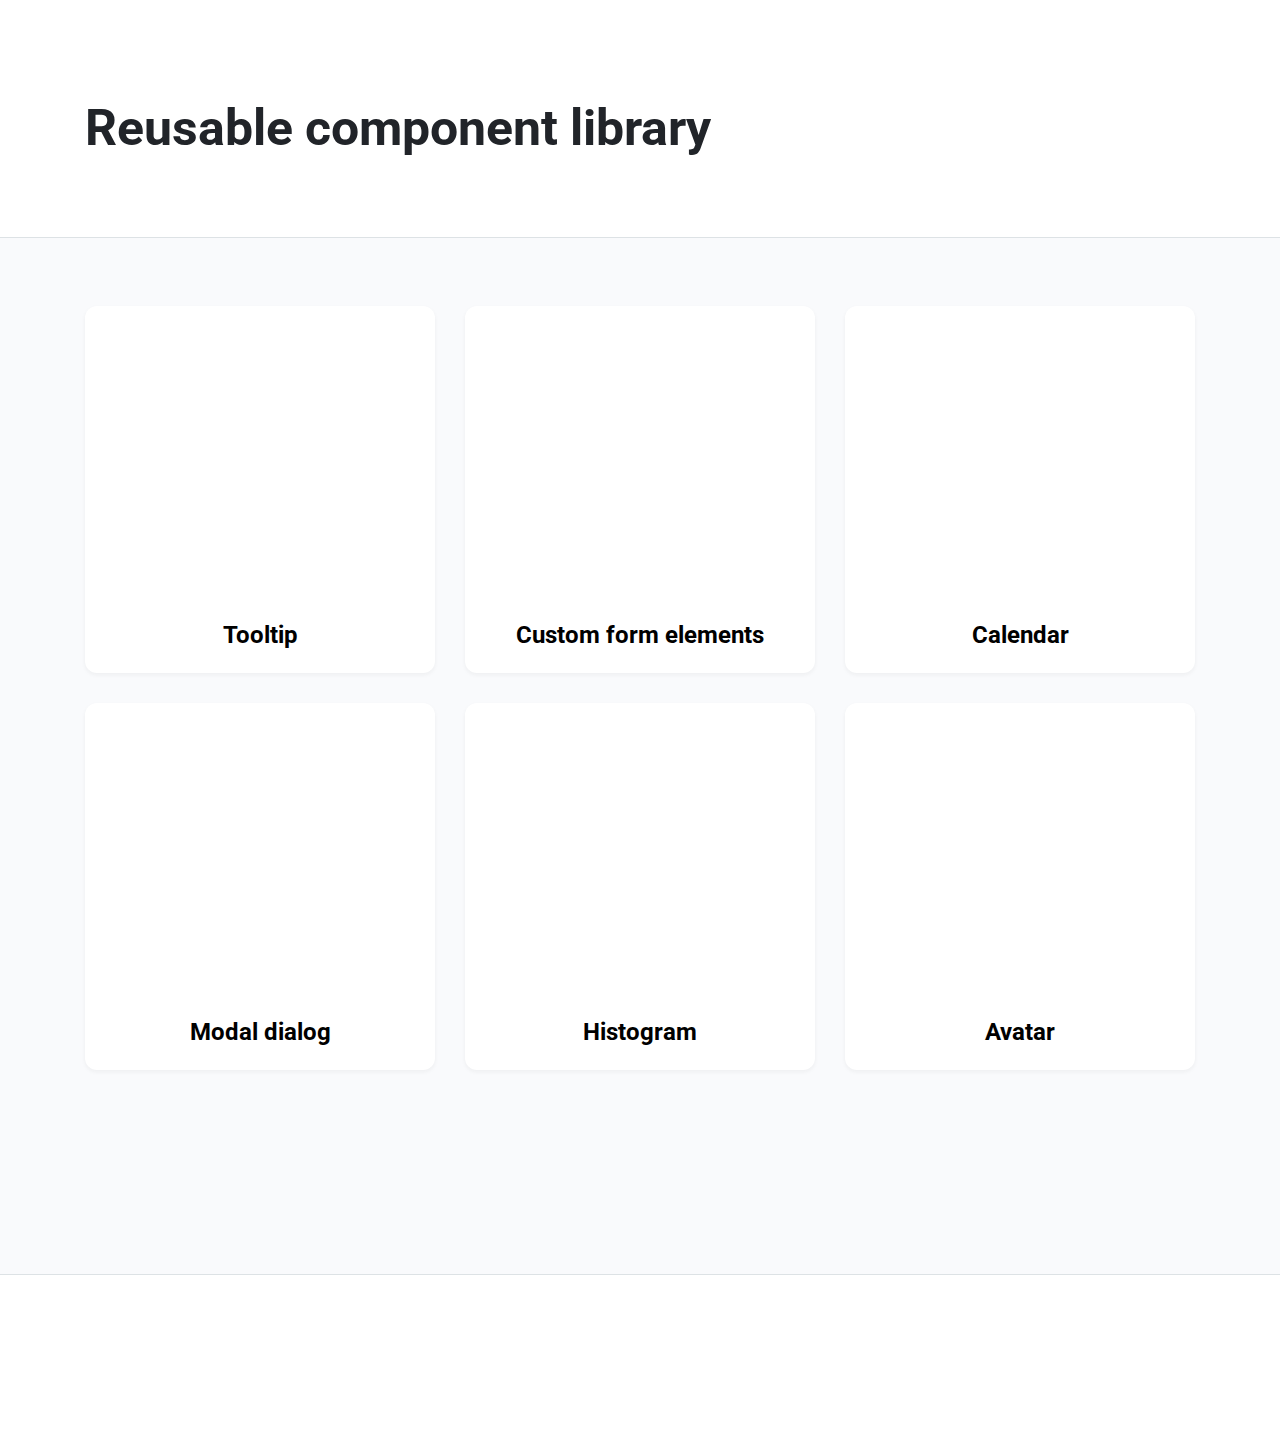
<file: index.html>
<!DOCTYPE html>
<!-- Главная страница -->
<html lang="ru">
    <head>
        <link rel="stylesheet" href="./assets/css/main.css">
        <meta name="viewport" content="width=device-width, initial-scale=1, shrink-to-fit=no, maximum-scale=1.0, user-scalable=no">
    <title>Page</title>
    </head>
    <body>
    <div class="page">
    <header class="header">
        <div class="container">
        <h1 class="header__title">Reusable component library</h1>
        </div>
    </header>
        <main class="main">
            <div class="container">
                <div class="cards">
                    <div class="card__preview">
                        <h2 class="card__title">Tooltip</h2>
                    </div>
                    <div class="card__preview">
                        <h2 class="card__title">Custom form elements</h2>
                    </div>
                    <div class="card__preview">
                        <h2 class="card__title">Calendar</h2>
                    </div>
                    <div class="card__preview">
                        <h2 class="card__title">Modal dialog</h2>
                    </div>
                    <div class="card__preview">
                        <h2 class="card__title">Histogram</h2>
                    </div>
                    <div class="card__preview">
                        <h2 class="card__title">Avatar</h2>
                    </div>
                </div>
            </div>
        </main>
        <footer class="footer"></footer>
    </div>

    </body>
</html>
</file>
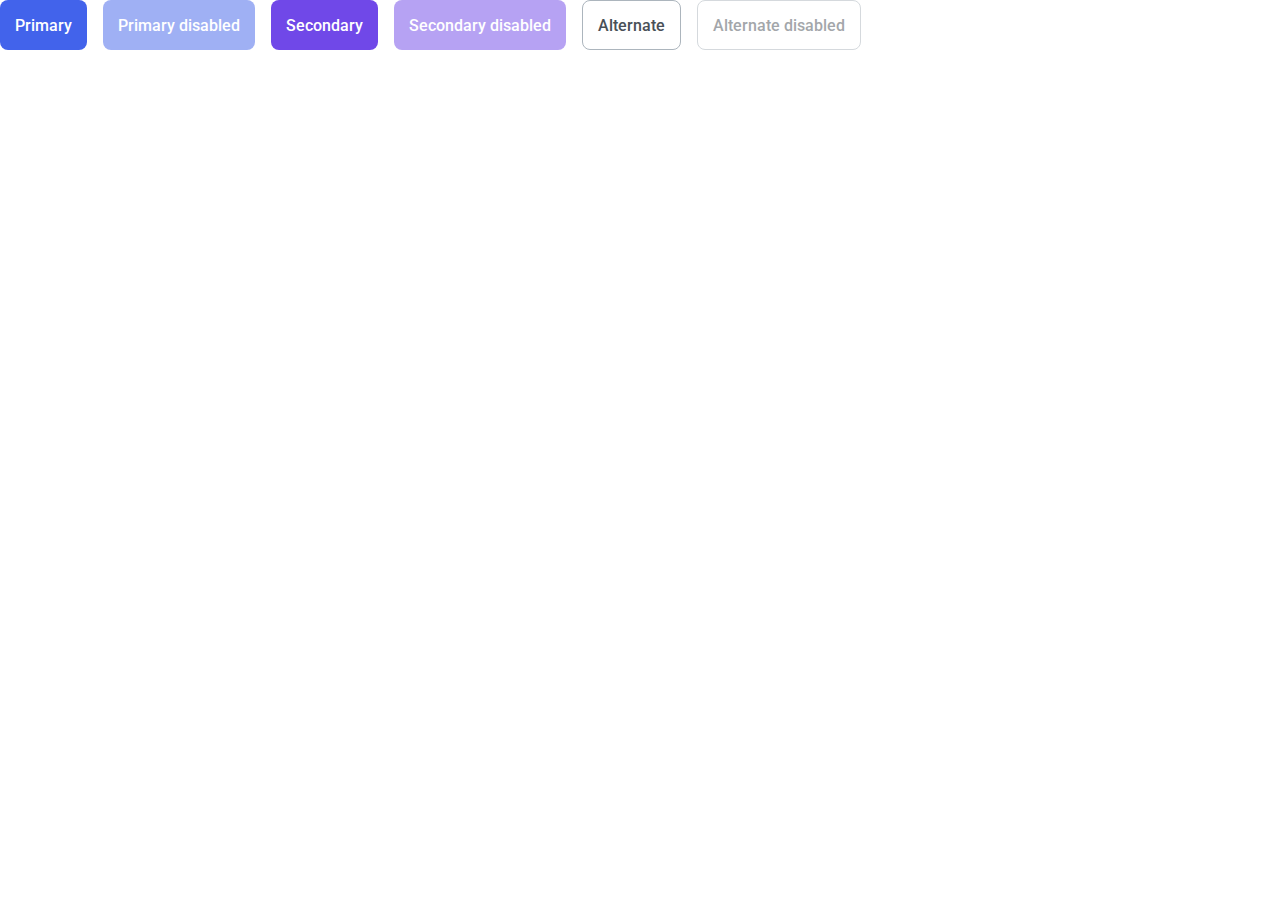
<file: 03-lection1/01-button/index.html>
<!DOCTYPE html>
<html lang="ru">
    <head>
        <link rel="stylesheet" href="../../assets/css/main.css">
        <link rel="stylesheet" href="./button.css">
        <title>Buttons</title>
    </head>
    <body>
    <div style="display: flex; gap: 16px; flex-wrap: wrap;">
    <button type="button" class="button button_primary">Primary</button>
    <button type="button" class="button button_primary" disabled>Primary disabled</button>
    <button type="button" class="button button_secondary">Secondary</button>
    <button type="button" class="button button_secondary" disabled>Secondary disabled</button>
    <button type="button" class="button button_alternate">Alternate</button>
    <button type="button" class="button button_alternate" disabled>Alternate disabled</button>
    </div>
    </body>
</html>
</file>
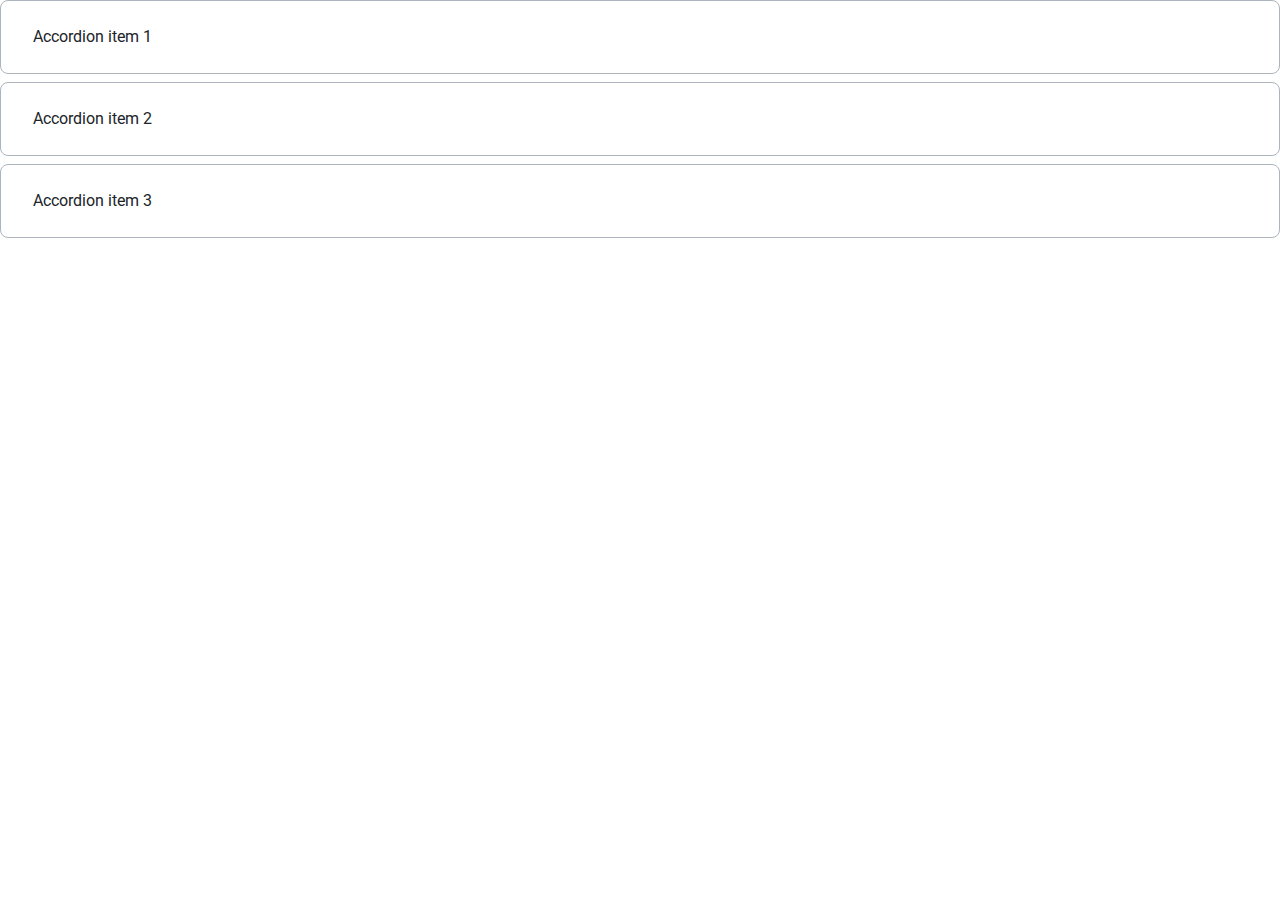
<file: 03-lection1/02-accordion/index.html>
<!DOCTYPE html>
<!-- Страница с аккордеоном -->
<html lang="ru">
    <head>
        <link rel="stylesheet" href="../../assets/css/main.css">
        <link rel="stylesheet" href="./accordion.css">
        <title>Accordion</title>
    </head>
    <body>
<div class="accordion">
        <details class="accordion__section">
            <summary class="accordion__title">
                Accordion item 1
            </summary>
            <p class="accordion__text">
                Amet minim mollit non deserunt ullamco est sit aliqua dolor do amet sint. Velit officia consequat duis enim velit mollit. Exercitation veniam consequat sunt nostrud amet.
            </p>
        </details>
        <details class="accordion__section">
            <summary class="accordion__title">
                Accordion item 2
            </summary>
            <p class="accordion__text">
                Amet minim mollit non deserunt ullamco est sit aliqua dolor do amet sint. Velit officia consequat duis enim velit mollit. Exercitation veniam consequat sunt nostrud amet.
            </p>
        </details>
        <details class="accordion__section">
            <summary class="accordion__title">
                Accordion item 3
            </summary>
            <p class="accordion__text">
                Amet minim mollit non deserunt ullamco est sit aliqua dolor do amet sint. Velit officia consequat duis enim velit mollit. Exercitation veniam consequat sunt nostrud amet.
            </p>
        </details>
</div>
    </body>
</html>
</file>
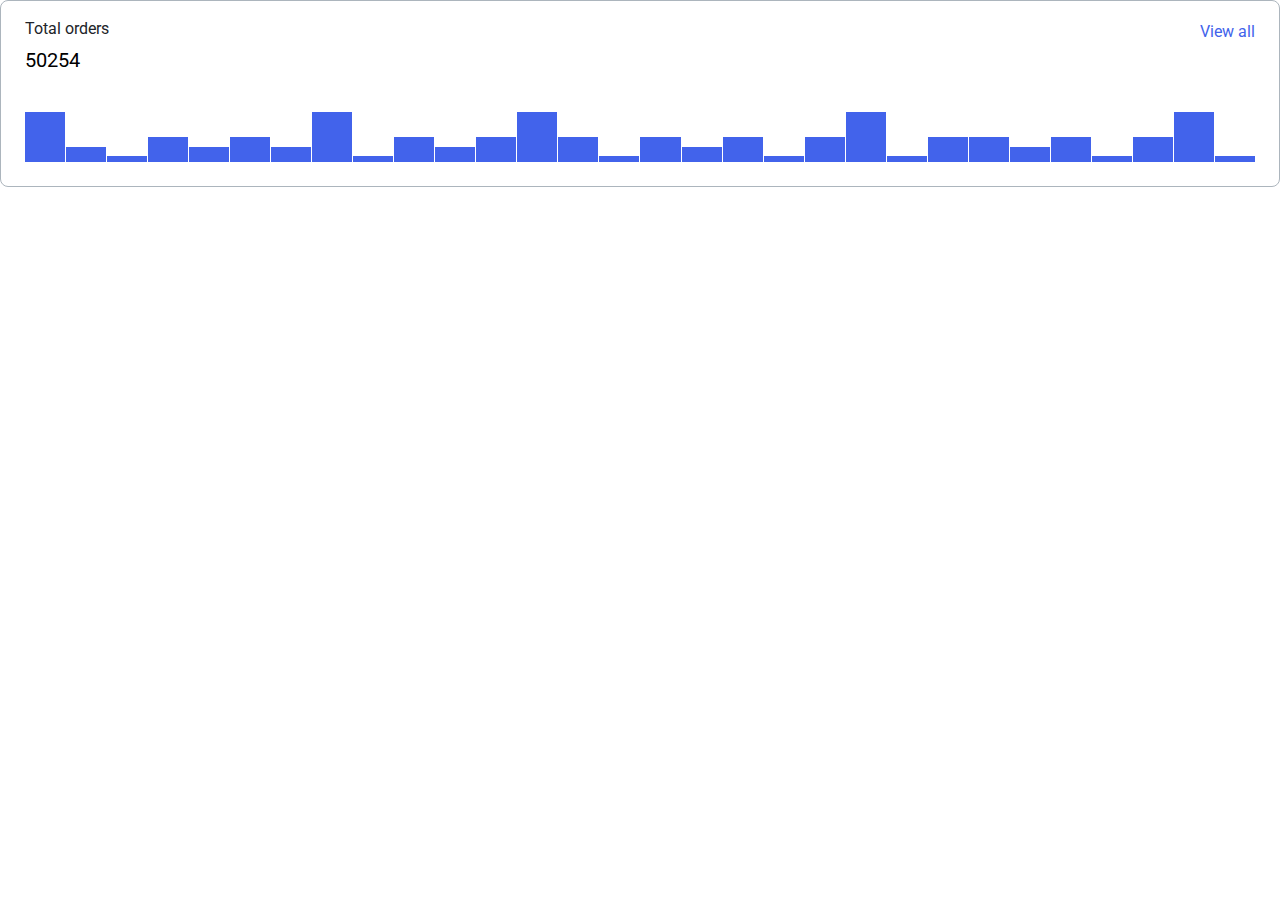
<file: 04-lection2/01-histogram/index.html>
<!DOCTYPE html>
<!-- Страница с гистограммой -->
<html lang="ru">
    <head>
        <link rel="stylesheet" href="../../assets/css/main.css">
        <link rel="stylesheet" href="./histogram.css">
        <meta name="viewport" content="width=device-width, initial-scale=1, shrink-to-fit=no, maximum-scale=1.0, user-scalable=no">
        <title>Graph</title>
    </head>
    <body>
    <section class="histogram">
        <div class="histogram__top">
            <h2 class="histogram__header">Total orders</h2>
            <a href="#" class="histogram__link">View all</a>
        </div>
        <span class="histogram__counter">50254</span>
        <div class="histogram__graph">
            <div class="histogram__graph-item large"></div>
            <div class="histogram__graph-item regular"></div>
            <div class="histogram__graph-item small"></div>
            <div class="histogram__graph-item medium"></div>
            <div class="histogram__graph-item regular"></div>
            <div class="histogram__graph-item medium"></div>
            <div class="histogram__graph-item regular"></div>
            <div class="histogram__graph-item large"></div>
            <div class="histogram__graph-item small"></div>
            <div class="histogram__graph-item medium"></div>
            <div class="histogram__graph-item regular"></div>
            <div class="histogram__graph-item medium"></div>
            <div class="histogram__graph-item large"></div>
            <div class="histogram__graph-item medium"></div>
            <div class="histogram__graph-item small"></div>
            <div class="histogram__graph-item medium"></div>
            <div class="histogram__graph-item regular"></div>
            <div class="histogram__graph-item medium"></div>
            <div class="histogram__graph-item small"></div>
            <div class="histogram__graph-item medium"></div>
            <div class="histogram__graph-item large"></div>
            <div class="histogram__graph-item small"></div>
            <div class="histogram__graph-item medium"></div>
            <div class="histogram__graph-item medium"></div>
            <div class="histogram__graph-item regular"></div>
            <div class="histogram__graph-item medium"></div>
            <div class="histogram__graph-item small"></div>
            <div class="histogram__graph-item medium"></div>
            <div class="histogram__graph-item large"></div>
            <div class="histogram__graph-item small"></div>
        </div>
    </section>
    </body>
</html>
</file>
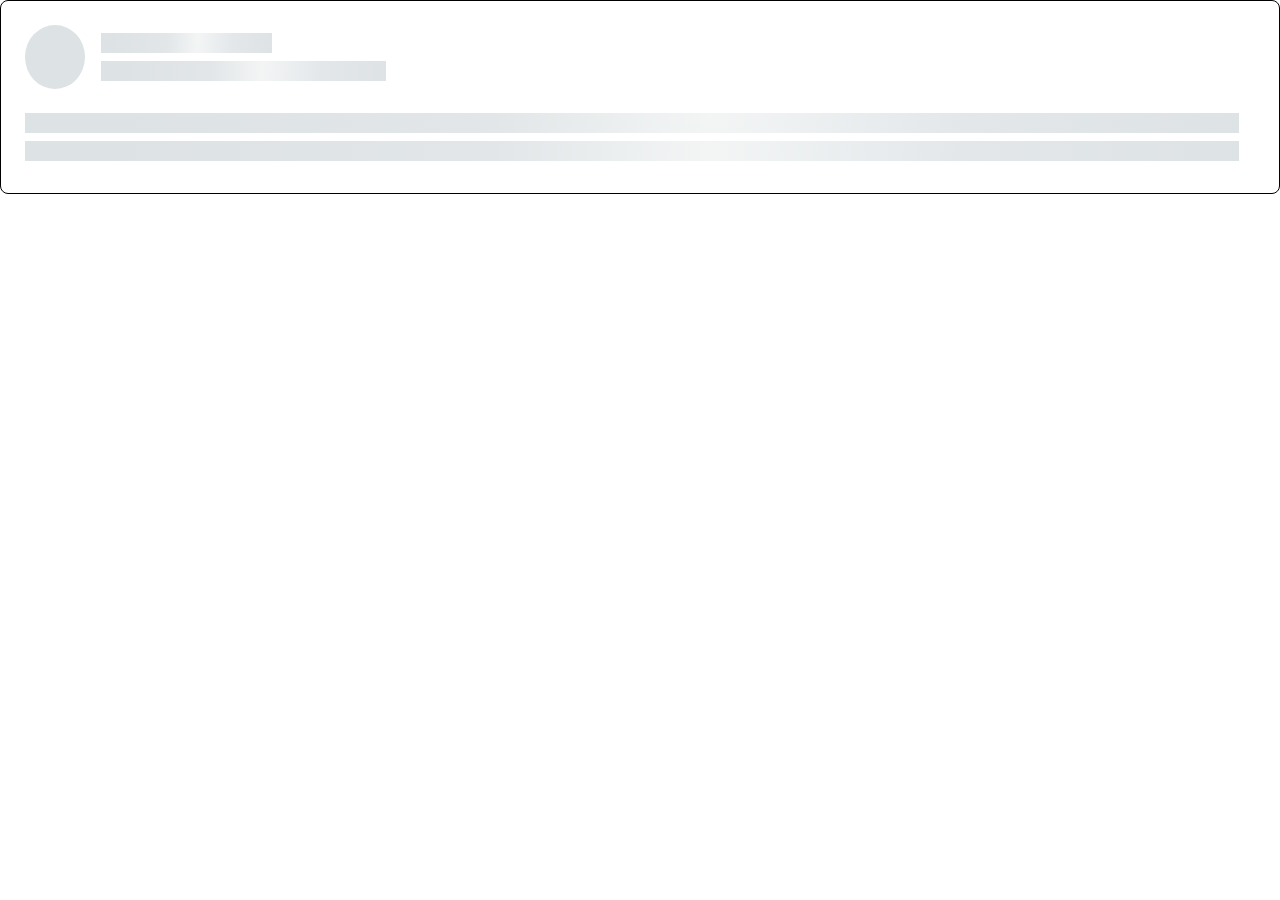
<file: 04-lection2/02-skeleton/index.html>
<!DOCTYPE html>
<html lang="ru">
    <head>
        <link rel="stylesheet" href="../../assets/css/main.css">
        <link rel="stylesheet" href="./skeleton.css">
        <title>Skeleton</title>
    </head>
    <body>
    <div class="skeleton">
        <div class="skeleton__top">
            <div class="skeleton__top-circle"></div>
            <div class="skeleton__content">
                <div class="skeleton__row skeleton__content_title"></div>
                <div class="skeleton__row skeleton__content_subtitle"></div>
            </div>
        </div>
        <div class="skeleton__content">
            <div class="skeleton__row"></div>
            <div class="skeleton__row"></div>
        </div>
    </div>

    </body>
</html>
</file>
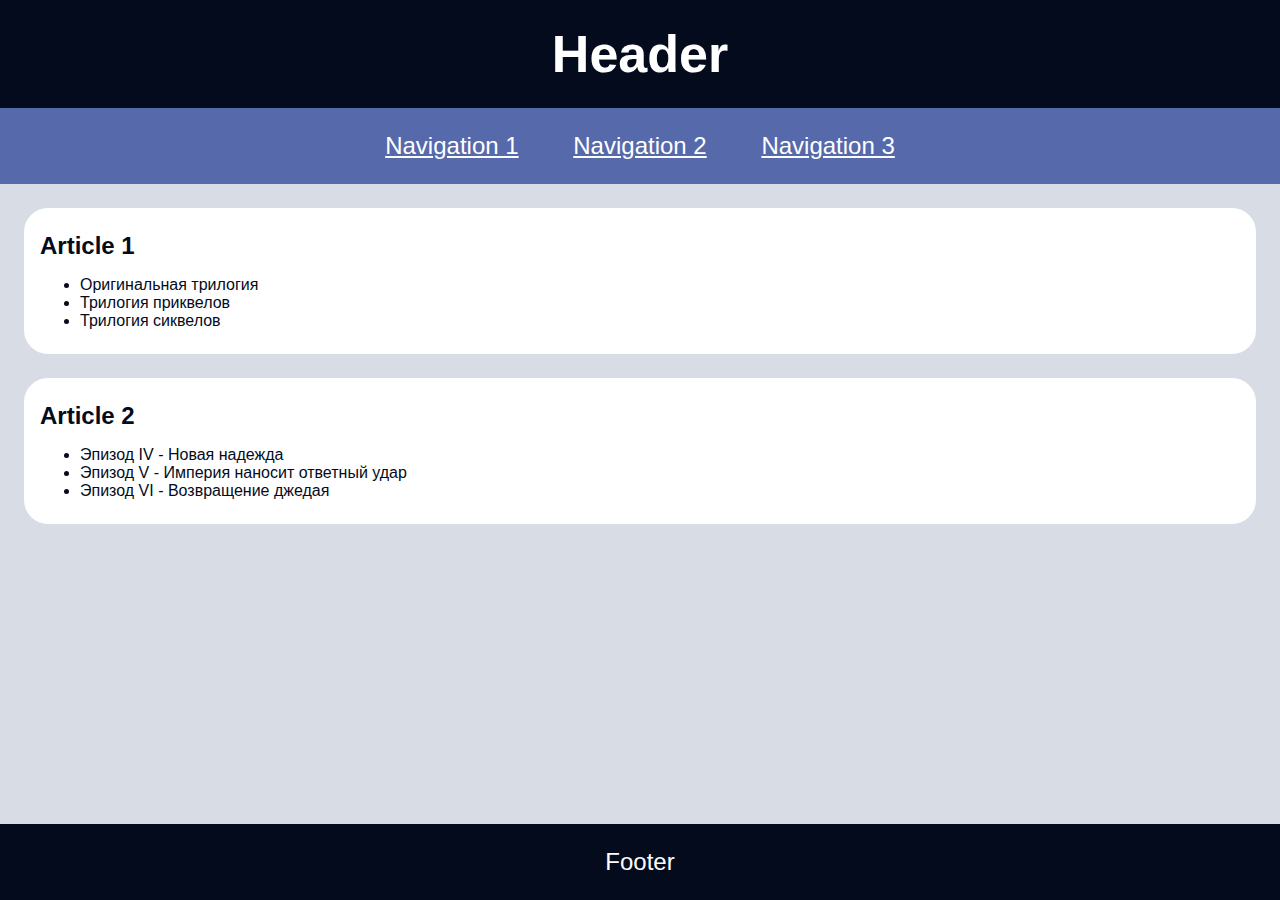
<file: 02-dz0/01-semantic-mockup/solution.html>
<!DOCTYPE html>
<html lang="en">
<head>
    <meta charset="utf-8">
    <title>Kseniia Malysheva</title>
    <link rel="stylesheet" href="style.css">
</head>
<body>
<header>
    <h1>Header</h1>
    <nav class="navigation">
        <span>Navigation 1</span>
        <span>Navigation 2</span>
        <span>Navigation 3</span>
    </nav>
</header>
    <main>
    <article>
        <h2>Article 1</h2>
        <ul>
            <li>Оригинальная трилогия</li>
            <li>Трилогия приквелов</li>
            <li>Трилогия сиквелов</li>
        </ul>
    </article>
    <article>
        <h2>Article 2</h2>
        <ul>
            <li>Эпизод IV - Новая надежда</li>
            <li>Эпизод V - Империя наносит ответный удар</li>
            <li>Эпизод VI - Возвращение джедая</li>
        </ul>
    </article>
    </main>
<footer>
    <p>Footer</p>
</footer>
</body>
</html>
</file>
<file: assets/css/main.css>
@import '../fonts/fonts.css';

@import '../../components/card/card.css';
@import '../../components/page/page.css';
@import '../../components/header/header.css';
@import '../../components/footer/footer.css';

:root {
    --white: #ffffff;
    --black: #212429;
    --pink: #F784AD;
    --purple: #7048E8;
    --blue: #374FC7;
    --red: #F03D3E;
    --grey-1: #F8F9FA;
    --grey-2: #DDE2E5;
    --grey-3: #ACB5BD;
    --grey-4: #495057;
    --backgroung-primary: #4263EB;
    --backgroung-primary-hover: #2342C0;
    --backgroung-primary-active: #223DAC;
    --backgroung-secondary-hover: #5028C6;
    --backgroung-secondary-active: #4921be;
    --border-alternative-active:#111517;
    --backgroung-page: #F9FAFC;

    --error: var(--red);
    --success: var(--blue);

    --primary: var(--blue);
    --secondary: var(--purple);
}

body {
    font-family: 'Roboto', sans-serif;
    margin: 0;
}

html, body {
    height: 100%;
}
</file>
<file: 03-lection1/01-button/button.css>
.button {
    text-align: center;
    font-family: Roboto, sans-serif;
    font-size: 16px;
    font-weight: 500;
    line-height: normal;
    border: transparent;
    border-radius: 8px;
    cursor: pointer;
    transition: opacity 200ms ease-in-out, background 200ms ease-in-out;
    padding: 15px 15px 14px;
}

.button:disabled {
    opacity: 0.5;
    pointer-events: none;
}

.button_primary {
    background-color: var(--backgroung-primary);
    color: var(--white);
}

.button_primary:hover {
    background-color: var(--backgroung-primary-hover);
}

.button_primary:active {
    background-color: var(--backgroung-primary-active);
}

.button_secondary {
    background-color: var(--purple);
    color: var(--white);
}

.button_secondary:hover {
    background-color: var(--backgroung-secondary-hover);
}

.button_secondary:active {
    background-color: var(--backgroung-secondary-active);
}

.button_alternate {
    background-color: var(--white);
    color: var(--grey-4);
    border-color: var(--grey-3);
    border-width: 1px;
    border-style: solid;
}

.button_alternate:hover {
    border-color: var(--black);
}

.button_alternate:active {
    border-color: var(--border-alternative-active) solid;
}
</file>
<file: 03-lection1/02-accordion/accordion.css>
.accordion {
    display: flex;
    gap: 8px;
    flex-wrap: wrap;
    flex-direction: column;
}

.accordion__section {
    font-family: Roboto, sans-serif;
    font-size: 16px;
    font-style: normal;
    font-weight: 400;
    line-height: 24px;
    background-color: var(--white);
    border: 1px solid;
    border-color: var(--grey-3);
    border-radius: 8px;
    padding: 24px 32px;
}


.accordion__section[open] {
    padding-bottom: 32px;
}

.accordion__title {
    color:var(--black);
    cursor: pointer;
    list-style: none;
}

.accordion__text {
    color: var(--grey-4);
    cursor: default;
    margin: 16px 0 0 0;
}
</file>
<file: 04-lection2/01-histogram/histogram.css>
.histogram {
    font-family: 'Roboto', sans-serif;
    background-color: var(--white);
    border: 1px solid;
    border-color: var(--grey-3);
    border-radius: 8px;
    display: flex;
    flex-direction: column;
    padding: 16px 24px 24px;
}

.histogram__top {
    display: flex;
    justify-content: space-between;
    align-items: center;
}

.histogram__header {
    color: var(--black);
    font-size: 16px;
    font-weight: 400;
    line-height: 24px;
    margin: 0 0 6px;
}

.histogram__link {
    color: var(--backgroung-primary);
    text-decoration: none;
    font-size: 16px;
    font-weight: 400;
    line-height: 24px;
    margin: 0;
}

.histogram__counter {
    font-size: 20px;
    font-weight: 400;
    line-height: 26px;
    margin: 0;
}

.histogram__graph {
    display: flex;
    flex-direction: row;
    gap: 1px;
    margin-top: 39px;
    align-items: flex-end;
    height: 50px;
}

.histogram__graph-item {
    background-color: var(--backgroung-primary);
    width: 100%;
}

.large {
    height: 100%;
}

.medium {
    height: 50%;
}

.regular {
    height: 30%;
}

.small {
    height: 12%;
}
</file>
<file: 04-lection2/02-skeleton/skeleton.css>
.skeleton {
    padding: 24px 40px 32px 24px;
    background-color: var(--white);
    border-color: var(--grey-3);
    border: 1px solid;
    border-radius: 8px;
}

.skeleton__top {
    display: flex;
    flex-direction: row;
    gap: 16px;
    align-items: center;
    padding-bottom: 24px;
}

.skeleton__top-circle {
    height: 64px;
    width: 64px;
    border-radius: 50%;
    background-color: var(--grey-2);
}

.skeleton__content {
    display: flex;
    flex-direction: column;
    gap: 8px;
    width: 100%;
}
.skeleton__row {
    height: 20px;
    background-image: linear-gradient(93deg, #DDE2E5 6.44%, #E2E6E8 38.47%, #F3F5F5 56.48%, #E3E7EA 77.5%, #DDE2E5 102.52%);
}

.skeleton__content_title {
    width: 15%;
}

.skeleton__content_subtitle {
    width: 25%;
}
</file>
<file: 02-dz0/01-semantic-mockup/style.css>
h1 {
    color: white;
    font-family: 'Roboto', sans-serif;
    font-size: 52px;
    margin: 0 auto;
    background-color: #040B1CFF;
    display: block;
    padding-top:24px;
    padding-bottom: 24px;
    text-align: center;
}

h2 {
    margin: 0 auto;
}

.navigation {
    color: white;
    font-family: 'Roboto', sans-serif;
    font-size: 24px;
    margin: 0 auto;
    background-color: #5669ab;
    display: block;
    padding-top:24px;
    padding-bottom: 24px;
    text-align: center;
}

span {
    margin-left: 24px;
    margin-right: 24px;
    text-decoration: underline;
}

main {
    display: flex;
    flex-direction: column;
    padding: 24px;
    gap: 24px;
}

body {
    background-color: #d7dce5;
    color: #040B1CFF;
    font-family: 'Roboto', sans-serif;
    font-size: 16px;
    margin: 0;
    position: relative;
    height: 100vh;
}

article {
    background-color: white;
    display: block;
    padding: 24px 16px;
    border-radius: 24px;
}

ul {
    margin: 0 auto;
    padding-top: 16px;
    padding-bottom: 0;
}

footer p {
    color: white;
    font-family: 'Roboto', sans-serif;
    font-size: 24px;
    background-color: #040B1CFF;
    display: block;
    text-align: center;
    margin: 0 auto;
    padding-top:24px;
    padding-bottom: 24px;
}

footer {
    position: absolute;
    bottom: 0;
    width: 100%;
}
</file>
